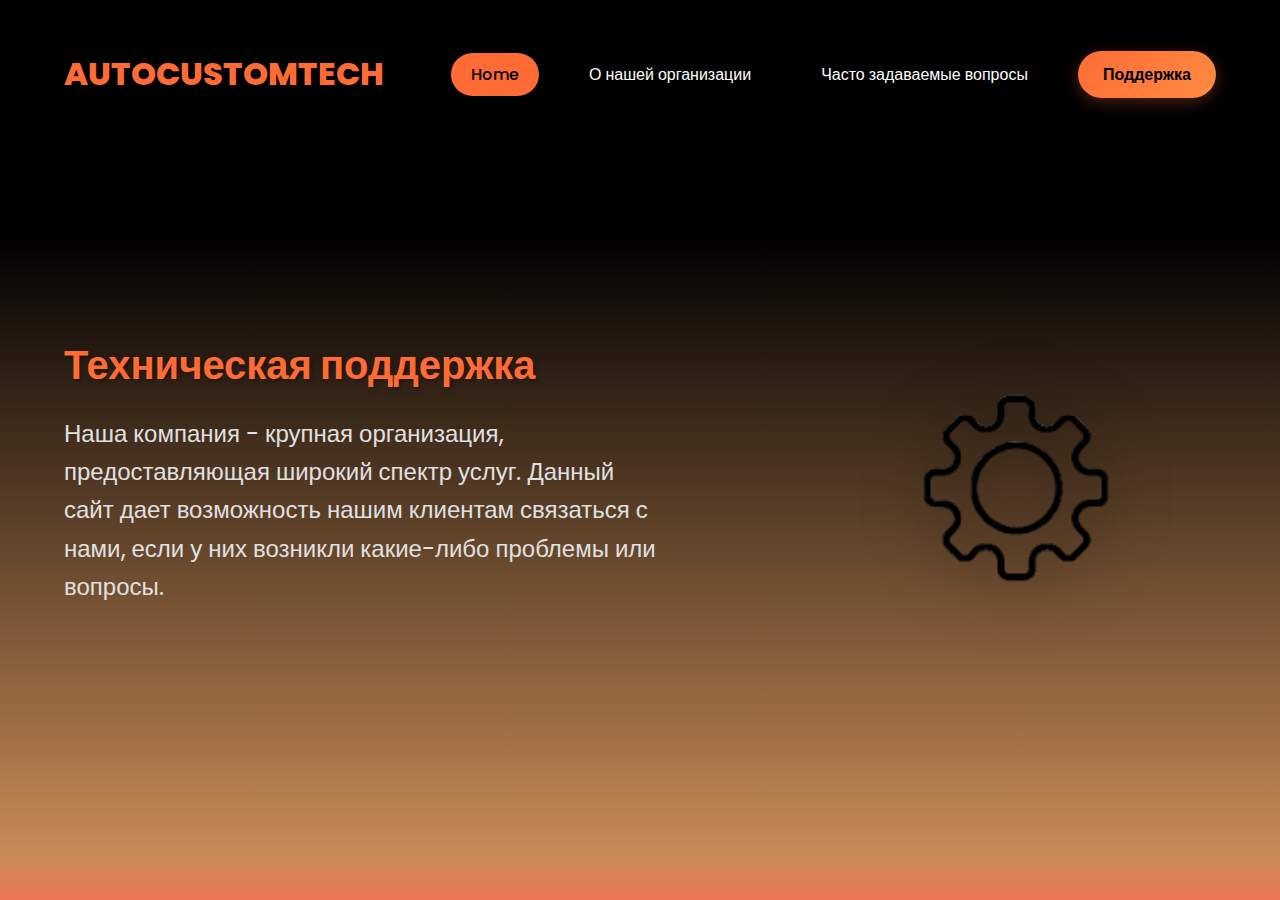
<file: website admin/index.html>
<!DOCTYPE html>
<html lang="ru">
<head>
    <meta charset="UTF-8">
    <meta name="viewport" content="width=device-width, initial-scale=1.0">
    <title>AutoCustomTech - Техническая поддержка</title>
    <link rel="stylesheet" href="css/main.css">
    <style>
        @import url('https://fonts.googleapis.com/css2?family=Poppins:ital,wght@0,100;0,300;0,400;0,500;0,600;0,700;0,800;0,900;1,100;1,300;1,400;1,500;1,600;1,700;1,800;1,900&display=swap');

        * {
            margin: 0;
            padding: 0;
            box-sizing: border-box;
        }

        body {
            font-family: 'Poppins', sans-serif;
            font-weight: 400;
            color: #fff;
            background: linear-gradient(to bottom, #000000 26%, #c78b57 95%, #ed7753 100%) fixed;
            min-height: 100vh;
        }

        a {
            text-decoration: none;
            color: inherit;
        }

        img {
            max-width: 100%;
            height: auto;
        }
        
        .wrapper {
            padding: 20px 0;
        }

        .container {
            width: 90%;
            max-width: 1400px;
            margin: 0 auto;
        }

        header {
            display: flex;
            justify-content: space-between;
            align-items: center;
            padding: 30px 0;
        }

        header .AutoCustomTech {
            text-transform: uppercase;
            font-size: 32px;
            font-weight: 800;
            color: #ff6b35;
            text-shadow: 2px 2px 4px rgba(0,0,0,0.3);
        }

        header nav ul {
            list-style: none;
            display: flex;
            gap: 30px;
            align-items: center;
        }

        header nav ul li {
            display: inline-block;
        }

        header nav ul li a {
            color: #fff;
            font-weight: 500;
            padding: 10px 20px;
            border-radius: 25px;
            transition: all 0.3s ease;
        }

        header nav ul li a:hover {
            color: #ff6b35;
            background: rgba(255, 255, 255, 0.1);
        }

        header nav ul li.active a {
            background: #ff6b35;
            color: #000;
        }

        header nav ul li.btn a {
            background: linear-gradient(135deg, #ff6b35, #ff8c42);
            color: #000;
            font-weight: 600;
            padding: 12px 25px;
            border-radius: 30px;
            box-shadow: 0 4px 15px rgba(255, 107, 53, 0.3);
        }

        header nav ul li.btn a:hover {
            transform: translateY(-2px);
            box-shadow: 0 6px 20px rgba(255, 107, 53, 0.4);
        }

        .hero {
            display: flex;
            justify-content: space-between;
            align-items: center;
            padding: 60px 0;
            gap: 40px;
        }

        .hero--info {
            flex: 1;
        }

        .hero--info h2 {
            font-size: 2.5rem;
            color: #ff6b35;
            margin-bottom: 20px;
            font-weight: 700;
        }

        .hero--info h1 {
            font-size: 1.5rem;
            color: #e0e0e0;
            font-weight: 400;
            line-height: 1.6;
        }

        .hero img {
            flex: 1;
            max-width: 400px;
            animation: rotate 20s linear infinite;
        }

        @keyframes rotate {
            from {
                transform: rotate(0deg);
            }
            to {
                transform: rotate(360deg);
            }
        }

        /* Адаптивность */
        @media (max-width: 768px) {
            .hero {
                flex-direction: column;
                text-align: center;
                padding: 40px 0;
            }
            
            .hero--info h2 {
                font-size: 2rem;
            }
            
            .hero--info h1 {
                font-size: 1.2rem;
            }
            
            header {
                flex-direction: column;
                gap: 20px;
            }
            
            header nav ul {
                flex-wrap: wrap;
                justify-content: center;
                gap: 15px;
            }
        }

        @media (max-width: 480px) {
            header .AutoCustomTech {
                font-size: 28px;
            }
            
            header nav ul li a {
                padding: 8px 15px;
                font-size: 0.9rem;
            }
            
            .hero--info h2 {
                font-size: 1.8rem;
            }
            
            .hero--info h1 {
                font-size: 1rem;
            }
        }
    </style>
</head>
<body>
    <div class="wrapper">
        <header class="container">
            <span class="AutoCustomTech">AutoCustomTech</span>
            <nav>
                <ul>
                    <li class="active"><a href="index.html">Home</a></li>
                    <li><a href="about.html">О нашей организации</a></li>
                    <li><a href="faq.html">Часто задаваемые вопросы</a></li>
                    <li class="btn"><a href="support.html">Поддержка</a></li>
                </ul>
            </nav>
        </header>

        <div class="hero container">
            <div class="hero--info">
                <h2>Техническая поддержка</h2>
                <h1>Наша компания - крупная организация, предоставляющая широкий спектр услуг. Данный сайт дает возможность нашим клиентам связаться с нами, если у них возникли какие-либо проблемы или вопросы.</h1>   
            </div>
            <img src="img/gears.png" alt="Шестеренки - символ технической поддержки">
        </div>
    </div>
</body>
</html>
</file>
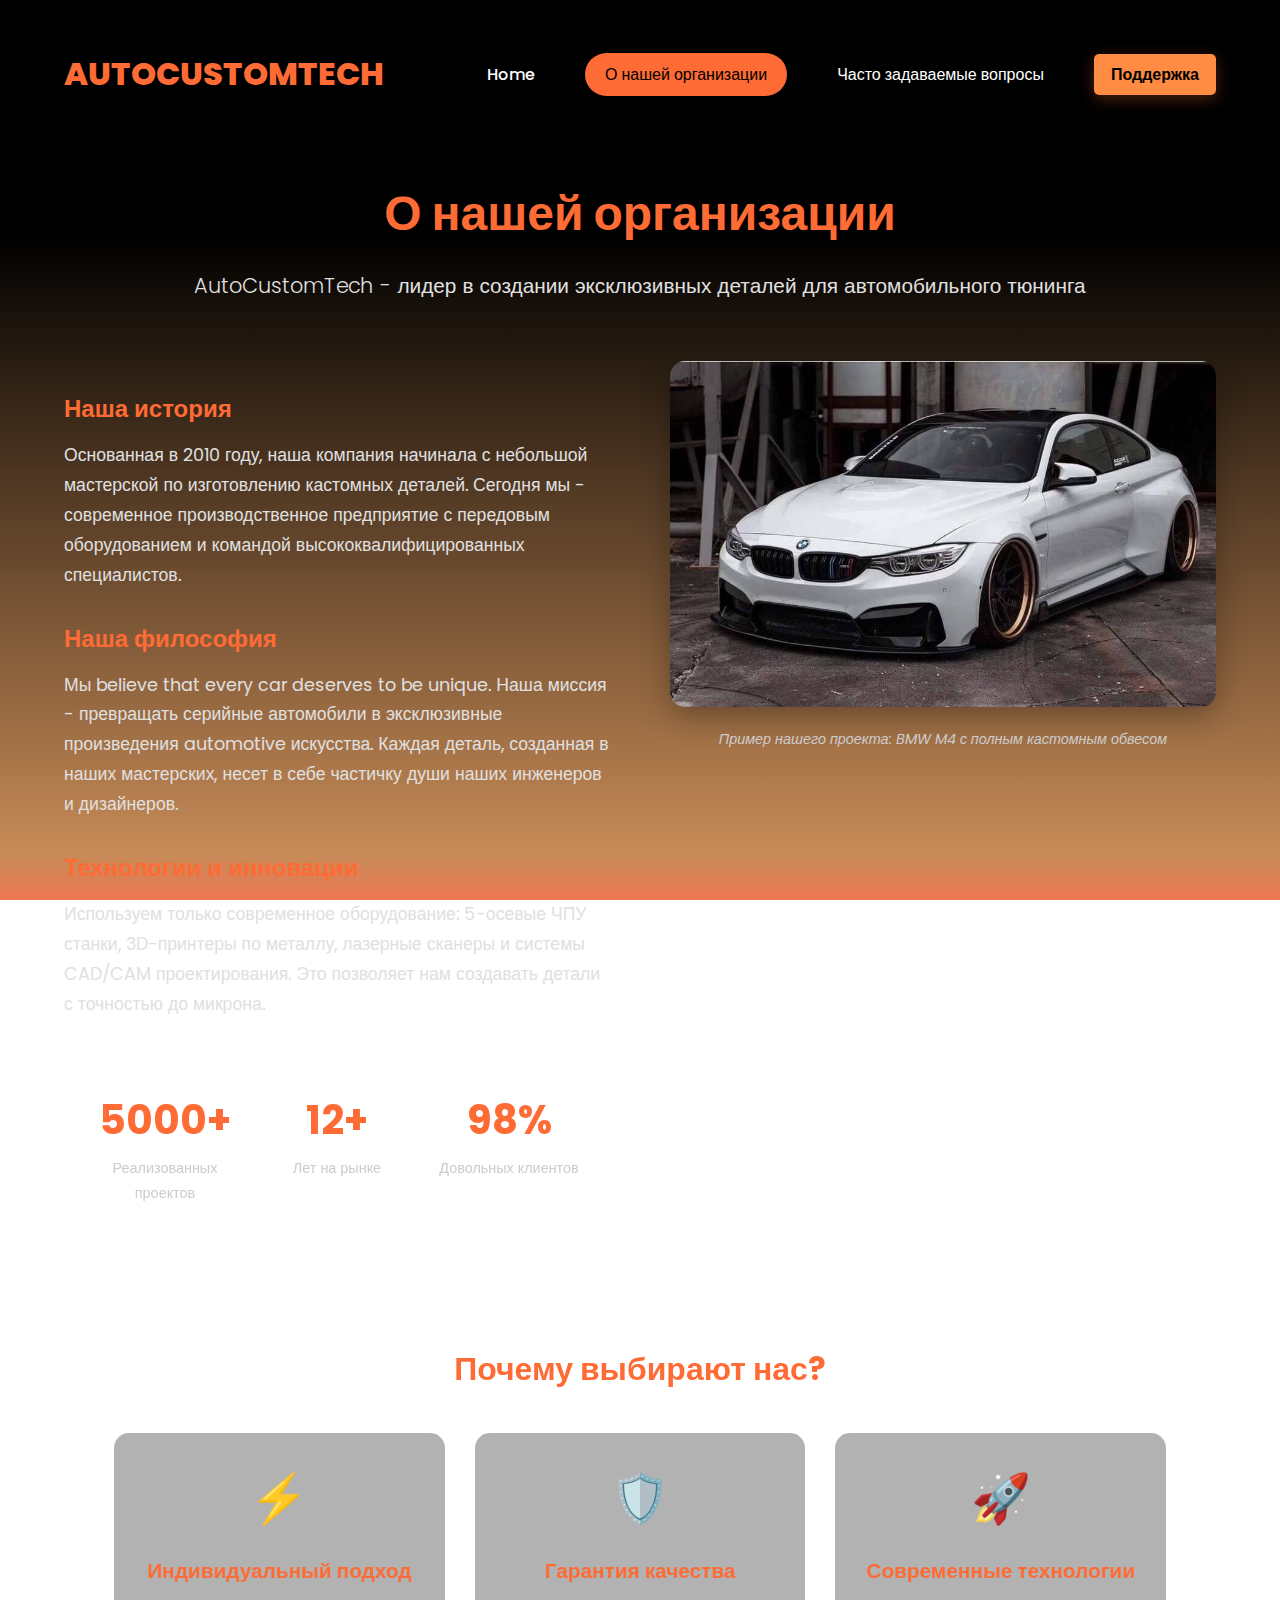
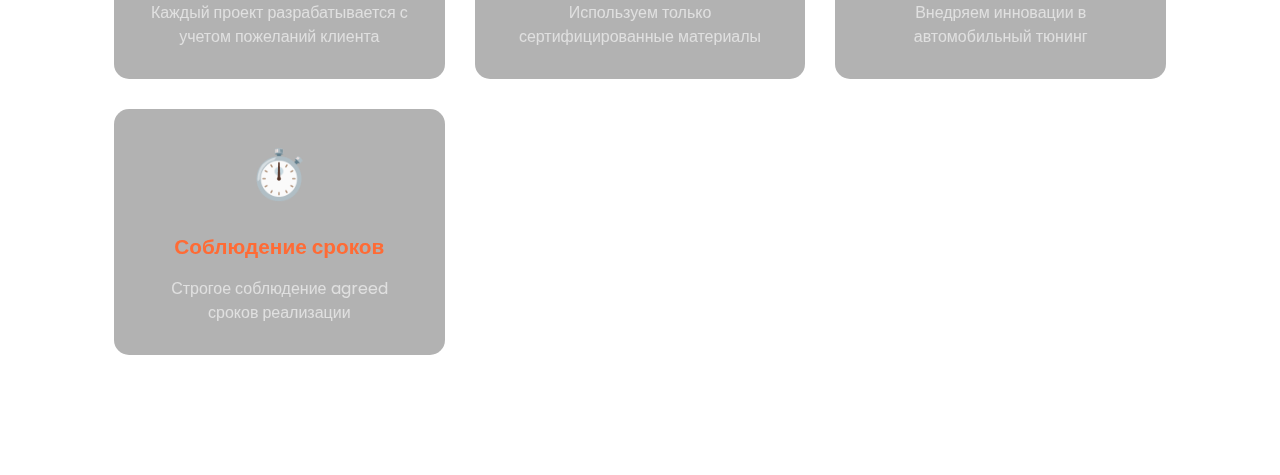
<file: website admin/about.html>
<!DOCTYPE html>
<html lang="ru">
<head>
    <meta charset="UTF-8">
    <meta name="viewport" content="width=device-width, initial-scale=1.0">
    <title>О нашей организации - AutoCustomTech</title>
    <link rel="stylesheet" href="css/main.css">
</head>
<body>
    <div class="wrapper">
        <header class="container">
            <span class="AutoCustomTech">AutoCustomTech</span>
            <nav>
                <ul>
                    <li><a href="index.html">Home</a></li>
                    <li class="active"><a href="about.html">О нашей организации</a></li>
                    <li><a href="faq.html">Часто задаваемые вопросы</a></li>
                    <li class="btn"><a href="support.html">Поддержка</a></li>
                </ul>
            </nav>
        </header>

        <div class="about-container container">
            <div class="about-hero">
                <h2>О нашей организации</h2>
                <p>AutoCustomTech - лидер в создании эксклюзивных деталей для автомобильного тюнинга</p>
            </div>

            <div class="about-content">
                <div class="about-text">
                    <h3>Наша история</h3>
                    <p>Основанная в 2010 году, наша компания начинала с небольшой мастерской по изготовлению кастомных деталей. Сегодня мы - современное производственное предприятие с передовым оборудованием и командой высококвалифицированных специалистов.</p>

                    <h3>Наша философия</h3>
                    <p>Мы believe that every car deserves to be unique. Наша миссия - превращать серийные автомобили в эксклюзивные произведения automotive искусства. Каждая деталь, созданная в наших мастерских, несет в себе частичку души наших инженеров и дизайнеров.</p>

                    <h3>Технологии и инновации</h3>
                    <p>Используем только современное оборудование: 5-осевые ЧПУ станки, 3D-принтеры по металлу, лазерные сканеры и системы CAD/CAM проектирования. Это позволяет нам создавать детали с точностью до микрона.</p>

                    <div class="about-stats">
                        <div class="stat-item">
                            <span class="stat-number">5000+</span>
                            <span class="stat-label">Реализованных проектов</span>
                        </div>
                        <div class="stat-item">
                            <span class="stat-number">12+</span>
                            <span class="stat-label">Лет на рынке</span>
                        </div>
                        <div class="stat-item">
                            <span class="stat-number">98%</span>
                            <span class="stat-label">Довольных клиентов</span>
                        </div>
                    </div>
                </div>

                <div class="about-image">
                    <img src="img/tuning-car.jpg" alt="Кастомный тюнинговый автомобиль">
                    <div class="image-caption">Пример нашего проекта: BMW M4 с полным кастомным обвесом</div>
                </div>
            </div>

            <div class="about-features">
                <h3>Почему выбирают нас?</h3>
                <div class="features-grid">
                    <div class="feature-item">
                        <div class="feature-icon">⚡</div>
                        <h4>Индивидуальный подход</h4>
                        <p>Каждый проект разрабатывается с учетом пожеланий клиента</p>
                    </div>
                    <div class="feature-item">
                        <div class="feature-icon">🛡️</div>
                        <h4>Гарантия качества</h4>
                        <p>Используем только сертифицированные материалы</p>
                    </div>
                    <div class="feature-item">
                        <div class="feature-icon">🚀</div>
                        <h4>Современные технологии</h4>
                        <p>Внедряем инновации в автомобильный тюнинг</p>
                    </div>
                    <div class="feature-item">
                        <div class="feature-icon">⏱️</div>
                        <h4>Соблюдение сроков</h4>
                        <p>Строгое соблюдение agreed сроков реализации</p>
                    </div>
                </div>
            </div>
        </div>
    </div>
</body>
</html>
</file>
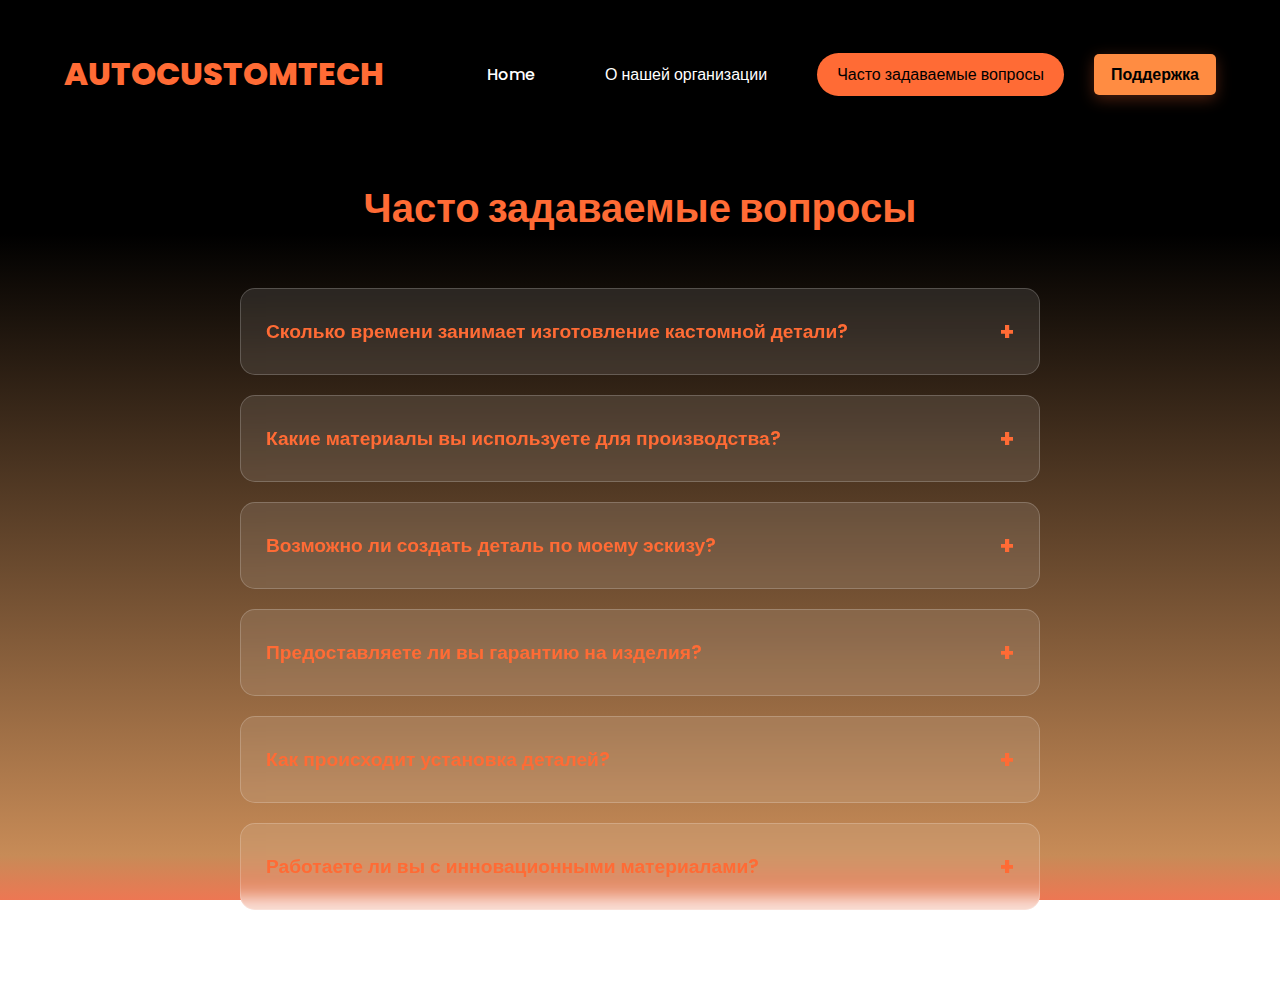
<file: website admin/faq.html>
<!DOCTYPE html>
<html lang="ru">
<head>
    <meta charset="UTF-8">
    <meta name="viewport" content="width=device-width, initial-scale=1.0">
    <title>Часто задаваемые вопросы - AutoCustomTech</title>
    <link rel="stylesheet" href="css/main.css">
</head>
<body>
    <div class="wrapper">
        <header class="container">
            <span class="AutoCustomTech">AutoCustomTech</span>
            <nav>
                <ul>
                <li><a href="index.html">Home</a></li>
<li><a href="about.html">О нашей организации</a></li>
<li class="active"><a href="faq.html">Часто задаваемые вопросы</a></li>
<li class="btn"><a href="support.html">Поддержка</a></li>
                </ul>
            </nav>
        </header>

        <div class="faq-container container">
            <h2>Часто задаваемые вопросы</h2>
            
            <div class="faq-list">
                <div class="faq-item">
                    <div class="faq-question">
                        <h3>Сколько времени занимает изготовление кастомной детали?</h3>
                        <span class="faq-toggle">+</span>
                    </div>
                    <div class="faq-answer">
                        <p>Срок изготовления зависит от сложности детали: простые элементы - 3-5 дней, сложные конструкции - 2-3 недели. Точный срок озвучиваем после обсуждения проекта.</p>
                    </div>
                </div>

                <div class="faq-item">
                    <div class="faq-question">
                        <h3>Какие материалы вы используете для производства?</h3>
                        <span class="faq-toggle">+</span>
                    </div>
                    <div class="faq-answer">
                        <p>Работаем с нержавеющей сталью, карбоном, алюминиевыми сплавами, титаном и высококачественным пластиком. Подбираем материал под конкретные задачи клиента.</p>
                    </div>
                </div>

                <div class="faq-item">
                    <div class="faq-question">
                        <h3>Возможно ли создать деталь по моему эскизу?</h3>
                        <span class="faq-toggle">+</span>
                    </div>
                    <div class="faq-answer">
                        <p>Да! Мы специализируемся на реализации индивидуальных проектов. Присылайте эскизы, чертежи или даже фотографии - наши инженеры воплотят ваши идеи в металле.</p>
                    </div>
                </div>

                <div class="faq-item">
                    <div class="faq-question">
                        <h3>Предоставляете ли вы гарантию на изделия?</h3>
                        <span class="faq-toggle">+</span>
                    </div>
                    <div class="faq-answer">
                        <p>Гарантия 12 месяцев на все изделия. На карбоновые детали - 18 месяцев. Гарантия покрывает производственные дефекты и проблемы с материалами.</p>
                    </div>
                </div>

                <div class="faq-item">
                    <div class="faq-question">
                        <h3>Как происходит установка деталей?</h3>
                        <span class="faq-toggle">+</span>
                    </div>
                    <div class="faq-answer">
                        <p>Предлагаем услуги профессиональной установки в нашем техцентре. Также предоставляем подробные инструкции для самостоятельного монтажа и видео-гайды.</p>
                    </div>
                </div>

                <div class="faq-item">
                    <div class="faq-question">
                        <h3>Работаете ли вы с инновационными материалами?</h3>
                        <span class="faq-toggle">+</span>
                    </div>
                    <div class="faq-answer">
                        <p>Да! Осваиваем 3D-печать металлом, нанокомпозиты и умные материалы с памятью формы. Консультируем по новейшим технологиям в автотронинге.</p>
                    </div>
                </div>
            </div>
        </div>
    </div>

    <script>
      
        document.querySelectorAll('.faq-question').forEach(question => {
            question.addEventListener('click', () => {
                const answer = question.nextElementSibling;
                const toggle = question.querySelector('.faq-toggle');
                
                answer.style.display = answer.style.display === 'block' ? 'none' : 'block';
                toggle.textContent = answer.style.display === 'block' ? '−' : '+';
            });
        });
    </script>
</body>
</html>
</file>
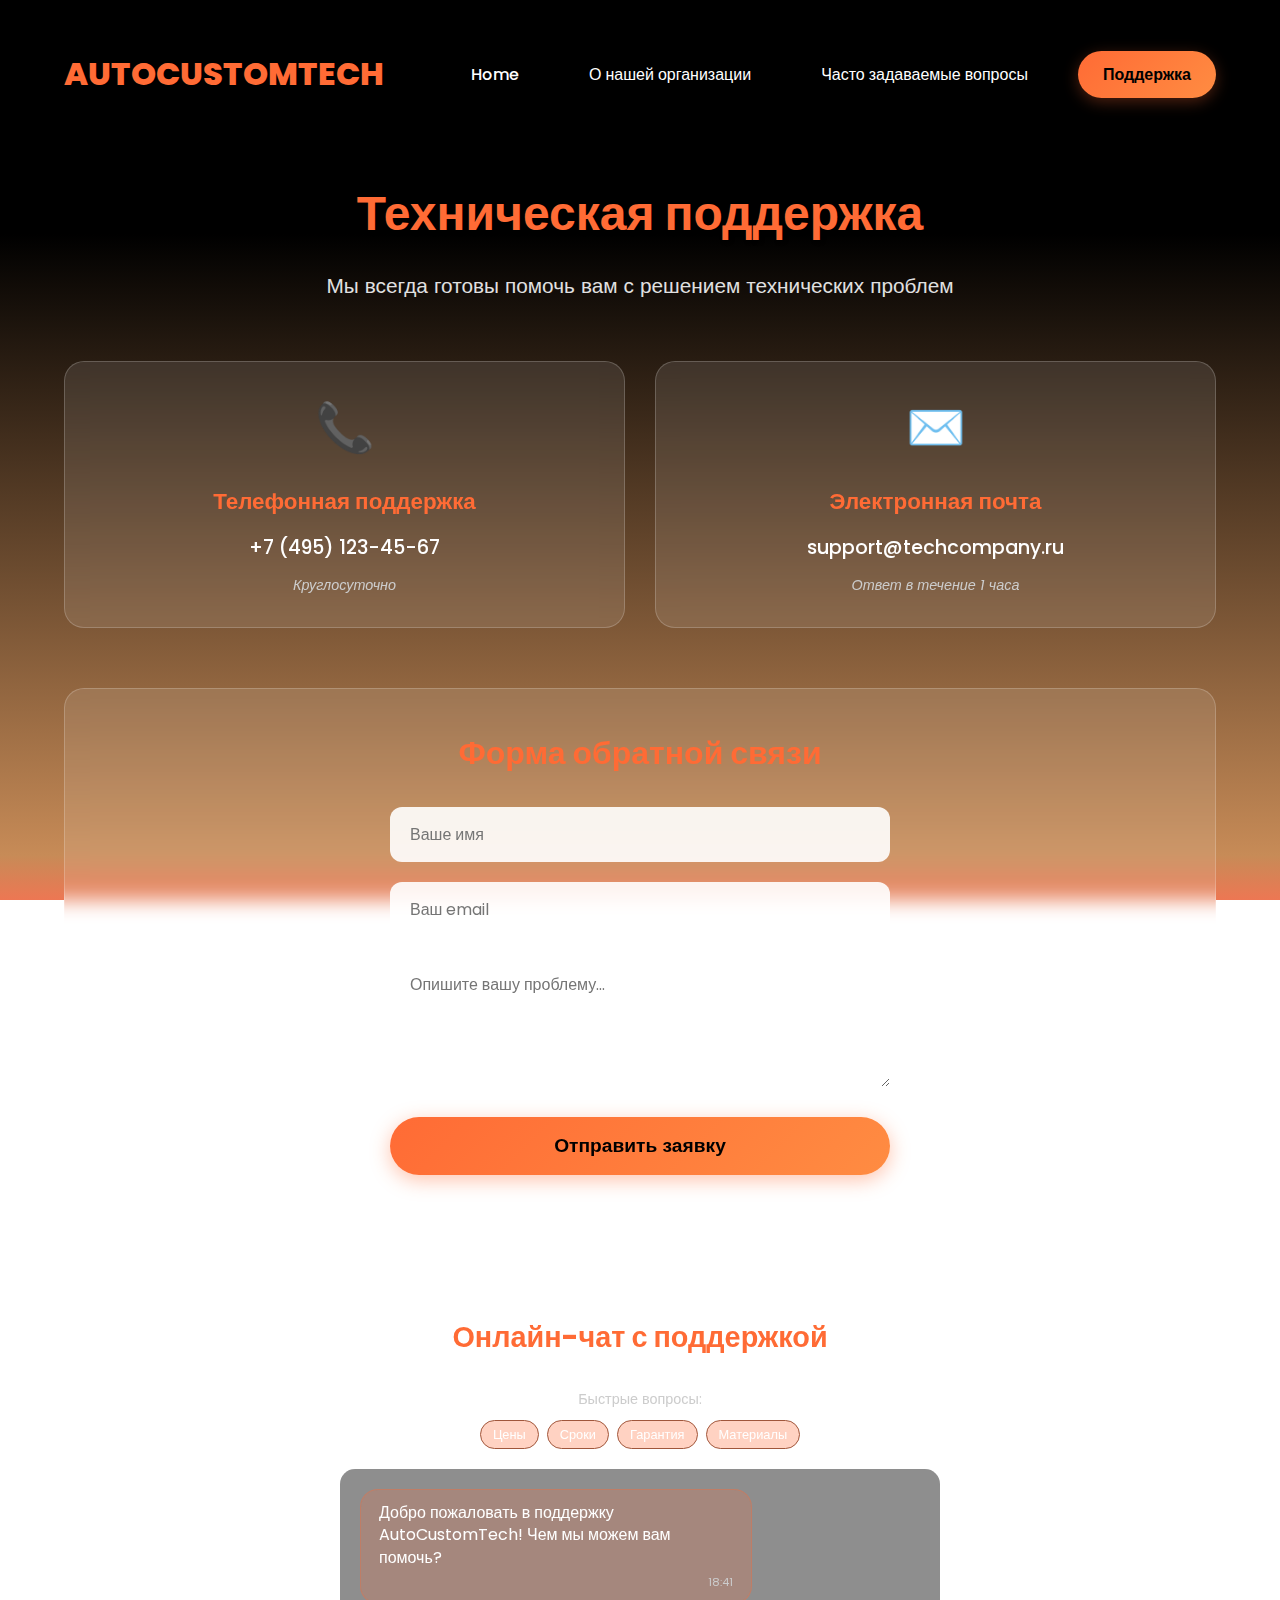
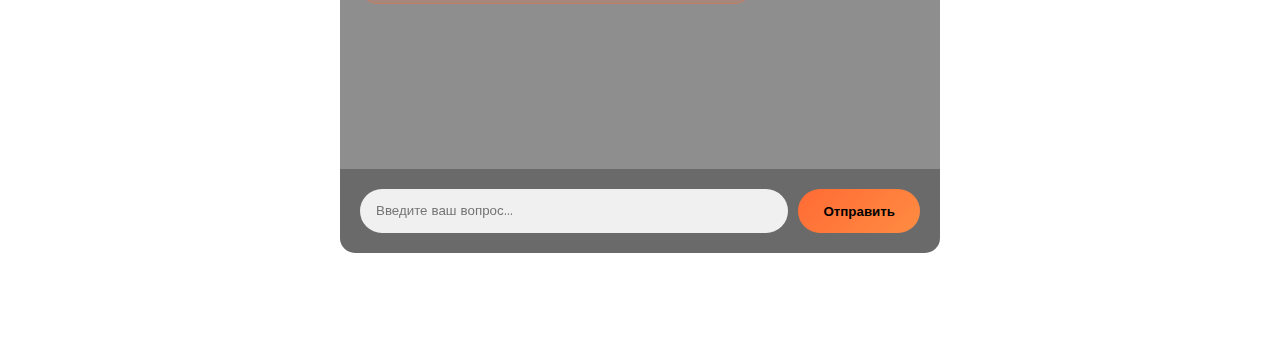
<file: website admin/support.html>
<!DOCTYPE html>
<html lang="ru">
<head>
    <meta charset="UTF-8">
    <meta name="viewport" content="width=device-width, initial-scale=1.0">
    <title>Техническая поддержка - AutoCustomTech</title>
    <link rel="stylesheet" href="css/main.css">
    <style>
        @import url('https://fonts.googleapis.com/css2?family=Poppins:ital,wght@0,100;0,300;0,400;0,500;0,600;0,700;0,800;0,900;1,100;1,300;1,400;1,500;1,600;1,700;1,800;1,900&display=swap');

        * {
            margin: 0;
            padding: 0;
            box-sizing: border-box;
        }

        body {
            font-family: 'Poppins', sans-serif;
            font-weight: 400;
            color: #fff;
        }

        a {
            text-decoration: none;
            color: inherit;
        }

        img {
            max-width: 100%;
            height: auto;
        }
        
        /* Фон основной страницы */
        .wrapper {
            background: linear-gradient(to bottom, #000000 26%, #c78b57 95%, #ed7753 100%) fixed;
            min-height: 100vh;
            padding: 20px 0;
        }

        .container {
            width: 90%;
            max-width: 1400px;
            margin: 0 auto;
        }

        header {
            display: flex;
            justify-content: space-between;
            align-items: center;
            padding: 30px 0;
        }

        header .AutoCustomTech {
            text-transform: uppercase;
            font-size: 32px;
            font-weight: 800;
            color: #ff6b35;
            text-shadow: 2px 2px 4px rgba(0,0,0,0.3);
        }

        header nav {
            display: flex;
        }

        header nav ul {
            list-style: none;
            display: flex;
            gap: 30px;
            align-items: center;
        }

        header nav ul li {
            display: inline-block;
        }

        header nav ul li a {
            color: #fff;
            font-weight: 500;
            padding: 10px 20px;
            border-radius: 25px;
            transition: all 0.3s ease;
            position: relative;
        }

        header nav ul li a:hover {
            color: #ff6b35;
            background: rgba(255, 255, 255, 0.1);
        }

        header nav ul li.active a {
            background: #ff6b35;
            color: #000;
        }

        header nav ul li.btn a {
            background: linear-gradient(135deg, #ff6b35, #ff8c42);
            color: #000;
            font-weight: 600;
            padding: 12px 25px;
            border-radius: 30px;
            box-shadow: 0 4px 15px rgba(255, 107, 53, 0.3);
        }

        header nav ul li.btn a:hover {
            transform: translateY(-2px);
            box-shadow: 0 6px 20px rgba(255, 107, 53, 0.4);
        }

        .support-container {
            padding: 50px 0;
        }

        .support-hero {
            text-align: center;
            margin-bottom: 60px;
        }

        .support-hero h2 {
            font-size: 3rem;
            color: #ff6b35;
            margin-bottom: 20px;
            font-weight: 700;
            text-shadow: 2px 2px 4px rgba(0,0,0,0.3);
        }

        .support-hero p {
            font-size: 1.3rem;
            color: #e0e0e0;
            font-weight: 300;
        }

        .support-grid {
            display: grid;
            grid-template-columns: repeat(auto-fit, minmax(280px, 1fr));
            gap: 30px;
            margin-bottom: 60px;
        }

        .support-card {
            background: rgba(255, 255, 255, 0.1);
            padding: 30px;
            border-radius: 20px;
            text-align: center;
            backdrop-filter: blur(10px);
            border: 1px solid rgba(255, 255, 255, 0.2);
            transition: all 0.3s ease;
            cursor: pointer;
        }

        .support-card:hover {
            transform: translateY(-5px);
            background: rgba(255, 255, 255, 0.15);
        }

        .support-icon {
            font-size: 3rem;
            margin-bottom: 20px;
        }

        .support-card h3 {
            color: #ff6b35;
            font-size: 1.4rem;
            margin-bottom: 15px;
            font-weight: 600;
        }

        .support-info {
            color: #fff;
            font-size: 1.2rem;
            margin-bottom: 10px;
            font-weight: 500;
        }

        .support-time {
            color: #ccc;
            font-style: italic;
            font-size: 0.9rem;
        }

        .support-form-section {
            background: rgba(255, 255, 255, 0.1);
            padding: 40px;
            border-radius: 20px;
            backdrop-filter: blur(10px);
            border: 1px solid rgba(255, 255, 255, 0.2);
        }

        .support-form-section h3 {
            text-align: center;
            color: #ff6b35;
            font-size: 2rem;
            margin-bottom: 30px;
            font-weight: 700;
        }

        .support-form {
            display: flex;
            flex-direction: column;
            gap: 20px;
            max-width: 500px;
            margin: 0 auto;
        }

        .support-form input,
        .support-form textarea {
            padding: 15px 20px;
            border: none;
            border-radius: 12px;
            font-size: 1rem;
            background: rgba(255, 255, 255, 0.9);
            color: #333;
            font-family: 'Poppins', sans-serif;
        }

        .support-form input:focus,
        .support-form textarea:focus {
            outline: none;
            background: #fff;
            box-shadow: 0 0 0 3px rgba(255, 107, 53, 0.3);
        }

        .support-form textarea {
            resize: vertical;
            min-height: 120px;
        }

        .support-form .btn {
            background: linear-gradient(135deg, #ff6b35, #ff8c42);
            color: #000;
            border: none;
            padding: 18px 40px;
            font-size: 1.2rem;
            font-weight: 600;
            border-radius: 35px;
            cursor: pointer;
            transition: all 0.3s ease;
            box-shadow: 0 5px 20px rgba(255, 107, 53, 0.4);
            margin-top: 10px;
        }

        .support-form .btn:hover {
            transform: translateY(-3px);
            box-shadow: 0 8px 25px rgba(255, 107, 53, 0.5);
            background: linear-gradient(135deg, #ff8c42, #ff6b35);
        }

    
        .chat-section {
            margin-top: 60px;
            background: rgba(255, 255, 255, 0.1);
            padding: 40px;
            border-radius: 20px;
            backdrop-filter: blur(10px);
        }

        .chat-section h3 {
            text-align: center;
            color: #ff6b35;
            margin-bottom: 30px;
            font-size: 1.8rem;
        }

        .chat-container {
            max-width: 600px;
            margin: 0 auto;
            background: rgba(0, 0, 0, 0.3);
            border-radius: 15px;
            overflow: hidden;
        }

        .chat-messages {
            height: 300px;
            overflow-y: auto;
            padding: 20px;
            background: rgba(0, 0, 0, 0.2);
        }

        .message {
            margin-bottom: 15px;
            display: flex;
        }

        .bot-message {
            justify-content: flex-start;
        }

        .user-message {
            justify-content: flex-end;
        }

        .message-content {
            max-width: 70%;
            padding: 12px 18px;
            border-radius: 18px;
            position: relative;
        }

        .bot-message .message-content {
            background: rgba(255, 107, 53, 0.2);
            border: 1px solid rgba(255, 107, 53, 0.3);
        }

        .user-message .message-content {
            background: rgba(37, 99, 235, 0.2);
            border: 1px solid rgba(37, 99, 235, 0.3);
        }

        .message-content p {
            margin: 0;
            color: #fff;
            line-height: 1.4;
        }

        .message-time {
            font-size: 0.7rem;
            color: #ccc;
            display: block;
            margin-top: 5px;
            text-align: right;
        }

        .chat-input {
            display: flex;
            padding: 20px;
            background: rgba(0, 0, 0, 0.4);
            gap: 10px;
        }

        .chat-input input {
            flex: 1;
            padding: 12px 16px;
            border: none;
            border-radius: 25px;
            background: rgba(255, 255, 255, 0.9);
            color: #333;
            font-family: 'Poppins', sans-serif;
        }

        .chat-input input:focus {
            outline: none;
            background: #fff;
        }

        .chat-input button {
            background: linear-gradient(135deg, #ff6b35, #ff8c42);
            color: #000;
            border: none;
            padding: 12px 25px;
            border-radius: 25px;
            font-weight: 600;
            cursor: pointer;
            transition: all 0.3s ease;
        }

        .chat-input button:hover {
            background: linear-gradient(135deg, #ff8c42, #ff6b35);
            transform: translateY(-2px);
        }

        .chat-messages::-webkit-scrollbar {
            width: 6px;
        }

        .chat-messages::-webkit-scrollbar-track {
            background: rgba(255, 255, 255, 0.1);
        }

        .chat-messages::-webkit-scrollbar-thumb {
            background: #ff6b35;
            border-radius: 3px;
        }

        .quick-questions {
            margin-bottom: 20px;
            text-align: center;
        }

        .quick-questions p {
            color: #ccc;
            margin-bottom: 10px;
            font-size: 0.9rem;
        }

        .quick-buttons {
            display: flex;
            gap: 8px;
            justify-content: center;
            flex-wrap: wrap;
        }

        .quick-buttons button {
            background: rgba(255, 107, 53, 0.3);
            color: #fff;
            border: 1px solid #a0563b;
            padding: 6px 12px;
            border-radius: 15px;
            cursor: pointer;
            font-size: 0.8rem;
            transition: all 0.3s ease;
        }

        .quick-buttons button:hover {
            background: #ff6b35;
            color: #000;
            transform: translateY(-2px);
        }

        /* Адаптивность */
        @media (max-width: 768px) {
            .support-container {
                padding: 30px 0;
            }
            
            .support-hero h2 {
                font-size: 2.2rem;
            }
            
            .support-hero p {
                font-size: 1.1rem;
            }
            
            .support-grid {
                grid-template-columns: 1fr;
                gap: 20px;
            }
            
            .support-card {
                padding: 25px;
            }
            
            .support-form-section {
                padding: 30px 20px;
            }
            
            .support-form-section h3 {
                font-size: 1.5rem;
            }
            
            .chat-section {
                padding: 20px;
                margin-top: 40px;
            }
            
            .chat-messages {
                height: 250px;
                padding: 15px;
            }
            
            .message-content {
                max-width: 85%;
            }
            
            .chat-input {
                padding: 15px;
            }
            
            header {
                flex-direction: column;
                gap: 20px;
            }
            
            header nav ul {
                flex-wrap: wrap;
                justify-content: center;
                gap: 15px;
            }
        }

        @media (max-width: 480px) {
            .support-hero h2 {
                font-size: 1.8rem;
            }
            
            .support-card {
                padding: 20px;
            }
            
            .support-icon {
                font-size: 2.5rem;
            }
            
            .support-card h3 {
                font-size: 1.2rem;
            }
            
            .support-info {
                font-size: 1rem;
            }
            
            header .AutoCustomTech {
                font-size: 28px;
            }
            
            header nav ul {
                gap: 10px;
            }
            
            header nav ul li a {
                padding: 8px 15px;
                font-size: 0.9rem;
            }
        }
    </style>
</head>
<body>
    <div class="wrapper">
        <header class="container">
            <span class="AutoCustomTech">AutoCustomTech</span>
            <nav>
                <ul>
                    <li><a href="index.html">Home</a></li>
                    <li><a href="about.html">О нашей организации</a></li>
                    <li><a href="faq.html">Часто задаваемые вопросы</a></li>
                    <li class="btn active"><a href="support.html">Поддержка</a></li>
                </ul>
            </nav>
        </header>

        <div class="support-container container">
            <div class="support-hero">
                <h2>Техническая поддержка</h2>
                <p>Мы всегда готовы помочь вам с решением технических проблем</p>
            </div>

            <div class="support-grid">
                <div class="support-card">
                    <div class="support-icon">📞</div>
                    <h3>Телефонная поддержка</h3>
                    <p class="support-info">+7 (495) 123-45-67</p>
                    <span class="support-time">Круглосуточно</span>
                </div>

                <div class="support-card">
                    <div class="support-icon">✉️</div>
                    <h3>Электронная почта</h3>
                    <p class="support-info">support@techcompany.ru</p>
                    <span class="support-time">Ответ в течение 1 часа</span>
                </div>

             
            </div>

            <div class="support-form-section">
                <h3>Форма обратной связи</h3>
                <form class="support-form">
                    <input type="text" placeholder="Ваше имя" required>
                    <input type="email" placeholder="Ваш email" required>
                    <textarea placeholder="Опишите вашу проблему..." rows="4" required></textarea>
                    <button type="submit" class="btn">Отправить заявку</button>
                </form>
            </div>

            <div class="chat-section">
                <h3>Онлайн-чат с поддержкой</h3>
                <div class="quick-questions">
                    <p>Быстрые вопросы:</p>
                    <div class="quick-buttons">
                        <button onclick="addQuickQuestion('Какая цена на детали?')">Цены</button>
                        <button onclick="addQuickQuestion('Какие сроки изготовления?')">Сроки</button>
                        <button onclick="addQuickQuestion('Есть ли гарантия?')">Гарантия</button>
                        <button onclick="addQuickQuestion('Какие материалы?')">Материалы</button>
                    </div>
                </div>
                
                <div class="chat-container">
                    <div class="chat-messages" id="chatMessages">
                        <div class="message bot-message">
                            <div class="message-content">
                                <p>Добро пожаловать в поддержку AutoCustomTech! Чем мы можем вам помочь?</p>
                                <span class="message-time" id="currentTime"></span>
                            </div>
                        </div>
                    </div>
                    <div class="chat-input">
                        <input type="text" id="userInput" placeholder="Введите ваш вопрос...">
                        <button onclick="sendMessage()">Отправить</button>
                    </div>
                </div>
            </div>
        </div>
    </div>

    <script>
        // Функция для получения текущего времени
        function getCurrentTime() {
            const now = new Date();
            return now.toLocaleTimeString('ru-RU', { hour: '2-digit', minute: '2-digit' });
        }

        // Функция для добавления сообщения в чат
        function addMessage(message, isUser = false) {
            const chatMessages = document.getElementById('chatMessages');
            const messageDiv = document.createElement('div');
            messageDiv.className = isUser ? 'message user-message' : 'message bot-message';
            
            const messageContent = document.createElement('div');
            messageContent.className = 'message-content';
            
            const messageText = document.createElement('p');
            messageText.textContent = message;
            
            const messageTime = document.createElement('span');
            messageTime.className = 'message-time';
            messageTime.textContent = getCurrentTime();
            
            messageContent.appendChild(messageText);
            messageContent.appendChild(messageTime);
            messageDiv.appendChild(messageContent);
            
            chatMessages.appendChild(messageDiv);
            
            // Прокрутка вниз к новому сообщению
            chatMessages.scrollTop = chatMessages.scrollHeight;
        }

        // Функция для отправки сообщения
        function sendMessage() {
            const userInput = document.getElementById('userInput');
            const message = userInput.value.trim();
            
            if (message !== '') {
                addMessage(message, true);
                userInput.value = '';
                
                // Имитация ответа от поддержки
                setTimeout(() => {
                    generateBotResponse(message);
                }, 1000);
            }
        }

        // Функция для добавления быстрого вопроса
        function addQuickQuestion(question) {
            document.getElementById('userInput').value = question;
            sendMessage();
        }

        // Функция для генерации ответа бота
        function generateBotResponse(userMessage) {
            let response = '';
            
            // Простая логика ответов на основе ключевых слов
            if (userMessage.toLowerCase().includes('цена') || userMessage.toLowerCase().includes('стоимость')) {
                response = 'Цены на наши услуги зависят от сложности работы и используемых материалов. Для точного расчета стоимости, пожалуйста, опишите детали вашего проекта.';
            } else if (userMessage.toLowerCase().includes('срок') || userMessage.toLowerCase().includes('время')) {
                response = 'Сроки выполнения работ обычно составляют от 3 до 14 дней, в зависимости от сложности заказа. Мы всегда стараемся выполнить работу как можно быстрее без потери качества.';
            } else if (userMessage.toLowerCase().includes('гарантия') || userMessage.toLowerCase().includes('гарантий')) {
                response = 'Мы предоставляем гарантию на все наши работы сроком на 12 месяцев. В течение этого периода бесплатно устраним любые недостатки, возникшие по нашей вине.';
            } else if (userMessage.toLowerCase().includes('материал') || userMessage.toLowerCase().includes('комплектующие')) {
                response = 'Мы работаем только с проверенными поставщиками и используем качественные материалы: карбон, алюминий, нержавеющую сталь, а также премиальные отделочные материалы.';
            } else if (userMessage.toLowerCase().includes('привет') || userMessage.toLowerCase().includes('здравствуйте')) {
                response = 'Здравствуйте! Чем мы можем вам помочь?';
            } else {
                response = 'Спасибо за ваш вопрос! Наш специалист свяжется с вами в ближайшее время для уточнения деталей.';
            }
            
            addMessage(response);
        }

        // Обработка нажатия Enter в поле ввода
        document.getElementById('userInput').addEventListener('keypress', function(e) {
            if (e.key === 'Enter') {
                sendMessage();
            }
        });

        // Установка текущего времени в приветственном сообщении
        document.addEventListener('DOMContentLoaded', function() {
            document.getElementById('currentTime').textContent = getCurrentTime();
        });
    </script>
</body>
</html>
</file>
<file: website admin/css/main.css>
@import url('https://fonts.googleapis.com/css2?family=Poppins:ital,wght@0,100;0,300;0,400;0,500;0,600;0,700;0,800;0,900;1,100;1,300;1,400;1,500;1,600;1,700;1,800;1,900&display=swap');

* {
    margin: 0;
    padding: 0;
    box-sizing: border-box;
}

body {
    font-family: 'Poppins', sans-serif;
    font-weight: 400;
    color: #fff;
}

a {
    text-decoration: none;
    color: inherit;
}

img {
    max-width: 100%;
    height: auto;
}
/* Фон оснвоной страницы*/
.wrapper {
    background: linear-gradient(to bottom, #000000 26%, #c78b57 95%, #ed7753 100%) fixed;
    min-height: 100vh;
    padding: 20px 0;
}

.container {
    width: 90%;
    max-width: 1400px;
    margin: 0 auto;
}

header {
    display: flex;
    justify-content: space-between;
    align-items: center;
    padding: 30px 0;
}

header .AutoCustomTech {
    text-transform: uppercase;
    font-size: 32px;
    font-weight: 800;
    color: #ff6b35;
    text-shadow: 2px 2px 4px rgba(0,0,0,0.3);
}

header nav {
    display: flex;
}

header nav ul {
    list-style: none;
    display: flex;
    gap: 30px;
    align-items: center;
}

header nav ul li {
    display: inline-block;
}

header nav ul li a {
    color: #fff;
    font-weight: 500;
    padding: 10px 20px;
    border-radius: 25px;
    transition: all 0.3s ease;
    position: relative;
}

header nav ul li a:hover {
    color: #ff6b35;
    background: rgba(255, 255, 255, 0.1);
}

header nav ul li.active a {
    background: #ff6b35;
    color: #000;
}

header nav ul li.btn a {
    background: linear-gradient(135deg, #ff6b35, #ff8c42);
    color: #000;
    font-weight: 600;
    padding: 12px 25px;
    border-radius: 30px;
    box-shadow: 0 4px 15px rgba(255, 107, 53, 0.3);
}

header nav ul li.btn a:hover {
    transform: translateY(-2px);
    box-shadow: 0 6px 20px rgba(255, 107, 53, 0.4);
}


.hero {
    display: flex;
    align-items: center;
    justify-content: space-between;
    gap: 50px;
    padding: 80px 0;
    min-height: 80vh;
}

.hero--info {
    flex: 1;
    max-width: 600px;
}

.hero--info h2 {
    font-size: 3rem;
    color: #ff6b35;
    margin-bottom: 25px;
    font-weight: 700;
    text-shadow: 2px 2px 4px rgba(0,0,0,0.3);
}

.hero--info h1 {
    font-size: 1.4rem;
    line-height: 1.7;
    margin-bottom: 35px;
    font-weight: 300;
    color: #e0e0e0;
}

.hero--info .btn {
    background: linear-gradient(135deg, #ff6b35, #ff8c42);
    color: #000;
    border: none;
    padding: 18px 40px;
    font-size: 1.2rem;
    font-weight: 600;
    border-radius: 35px;
    cursor: pointer;
    transition: all 0.3s ease;
    box-shadow: 0 5px 20px rgba(255, 107, 53, 0.4);
}

.hero--info .btn:hover {
    transform: translateY(-3px);
    box-shadow: 0 8px 25px rgba(255, 107, 53, 0.5);
    background: linear-gradient(135deg, #ff8c42, #ff6b35);
}

.hero img {
    flex: 1;
    max-width: 650px;
    min-width: 400px;
    animation: float 3s ease-in-out infinite;
    filter: drop-shadow(0 10px 30px rgba(0, 0, 0, 0.5));
}


@keyframes float {
    0%, 100% {
        transform: translateY(0) rotate(0deg);
    }
    33% {
        transform: translateY(-10px) rotate(2deg);
    }
    66% {
        transform: translateY(5px) rotate(-2deg);
    }
}

/* Эффект на картинку */
.hero img:hover {
    transform: scale(1.05) rotate(5deg);
    transition: all 0.5s ease;
}


@media (max-width: 1200px) {
    .hero {
        gap: 40px;
    }
    
    .hero img {
        max-width: 500px;
        min-width: 350px;
    }
    
    .hero--info h2 {
        font-size: 2.5rem;
    }
}

@media (max-width: 1024px) {
    .hero {
        flex-direction: column;
        text-align: center;
        gap: 40px;
        padding: 60px 0;
    }
    
    .hero--info {
        max-width: 100%;
    }
    
    .hero--info h2 {
        font-size: 2.2rem;
    }
    
    .hero--info h1 {
        font-size: 1.3rem;
    }
    
    .hero img {
        max-width: 450px;
        min-width: 300px;
        order: -1;
    }
}

@media (max-width: 768px) {
    header {
        flex-direction: column;
        gap: 20px;
    }
    
    header nav ul {
        flex-wrap: wrap;
        justify-content: center;
        gap: 15px;
    }
    
    .container {
        width: 95%;
        padding: 0 15px;
    }
    
    .hero {
        padding: 40px 0;
        min-height: auto;
    }
    
    .hero--info h2 {
        font-size: 2rem;
    }
    
    .hero--info h1 {
        font-size: 1.1rem;
    }
    
    .hero--info .btn {
        padding: 15px 30px;
        font-size: 1.1rem;
    }
    
    .hero img {
        max-width: 350px;
        min-width: 250px;
    }
}

@media (max-width: 480px) {
    .hero img {
        max-width: 280px;
        min-width: 200px;
    }
    
    .hero--info h2 {
        font-size: 1.8rem;
    }
    
    header .Tech {
        font-size: 28px;
    }
    
    header nav ul {
        gap: 10px;
    }
    
    header nav ul li a {
        padding: 8px 15px;
        font-size: 0.9rem;
    }
    
}

header nav ul li.btn a {
    background: #ff8c42;
    padding: 9px 17px;
    border-radius: 5px;
    transition: all 500ms ease;
}
header nav ul li.btn a:hover {
    background: #47240e;
}
/* Страница поддержки */
.support-container {
    padding: 50px 0;
}

.support-hero {
    text-align: center;
    margin-bottom: 60px;
}

.support-hero h2 {
    font-size: 3rem;
    color: #ff6b35;
    margin-bottom: 20px;
    font-weight: 700;
    text-shadow: 2px 2px 4px rgba(0,0,0,0.3);
}

.support-hero p {
    font-size: 1.3rem;
    color: #e0e0e0;
    font-weight: 300;
}

.support-grid {
    display: grid;
    grid-template-columns: repeat(auto-fit, minmax(280px, 1fr));
    gap: 30px;
    margin-bottom: 60px;
}

.support-card {
    background: rgba(255, 255, 255, 0.1);
    padding: 30px;
    border-radius: 20px;
    text-align: center;
    backdrop-filter: blur(10px);
    border: 1px solid rgba(255, 255, 255, 0.2);
    transition: all 0.3s ease;
}

.support-card:hover {
    transform: translateY(-5px);
    background: rgba(255, 255, 255, 0.15);
}

.support-icon {
    font-size: 3rem;
    margin-bottom: 20px;
}

.support-card h3 {
    color: #ff6b35;
    font-size: 1.4rem;
    margin-bottom: 15px;
    font-weight: 600;
}

.support-info {
    color: #fff;
    font-size: 1.2rem;
    margin-bottom: 10px;
    font-weight: 500;
}

.support-time {
    color: #ccc;
    font-style: italic;
    font-size: 0.9rem;
}

.support-form-section {
    background: rgba(255, 255, 255, 0.1);
    padding: 40px;
    border-radius: 20px;
    backdrop-filter: blur(10px);
    border: 1px solid rgba(255, 255, 255, 0.2);
}

.support-form-section h3 {
    text-align: center;
    color: #ff6b35;
    font-size: 2rem;
    margin-bottom: 30px;
    font-weight: 700;
}

.support-form {
    display: flex;
    flex-direction: column;
    gap: 20px;
    max-width: 500px;
    margin: 0 auto;
}

.support-form input,
.support-form textarea {
    padding: 15px 20px;
    border: none;
    border-radius: 12px;
    font-size: 1rem;
    background: rgba(255, 255, 255, 0.9);
    color: #333;
    font-family: 'Poppins', sans-serif;
}

.support-form input:focus,
.support-form textarea:focus {
    outline: none;
    background: #fff;
    box-shadow: 0 0 0 3px rgba(255, 107, 53, 0.3);
}

.support-form textarea {
    resize: vertical;
    min-height: 120px;
}

.support-form .btn {
    background: linear-gradient(135deg, #ff6b35, #ff8c42);
    color: #000;
    border: none;
    padding: 18px 40px;
    font-size: 1.2rem;
    font-weight: 600;
    border-radius: 35px;
    cursor: pointer;
    transition: all 0.3s ease;
    box-shadow: 0 5px 20px rgba(255, 107, 53, 0.4);
    margin-top: 10px;
}

.support-form .btn:hover {
    transform: translateY(-3px);
    box-shadow: 0 8px 25px rgba(255, 107, 53, 0.5);
    background: linear-gradient(135deg, #ff8c42, #ff6b35);
}


@media (max-width: 768px) {
    .support-container {
        padding: 30px 0;
    }
    
    .support-hero h2 {
        font-size: 2.2rem;
    }
    
    .support-hero p {
        font-size: 1.1rem;
    }
    
    .support-grid {
        grid-template-columns: 1fr;
        gap: 20px;
    }
    
    .support-card {
        padding: 25px;
    }
    
    .support-form-section {
        padding: 30px 20px;
    }
    
    .support-form-section h3 {
        font-size: 1.5rem;
    }
}

@media (max-width: 480px) {
    .support-hero h2 {
        font-size: 1.8rem;
    }
    
    .support-card {
        padding: 20px;
    }
    
    .support-icon {
        font-size: 2.5rem;
    }
    
    .support-card h3 {
        font-size: 1.2rem;
    }
    
    .support-info {
        font-size: 1rem;
    }
}

.faq-container {
    padding: 50px 0;
}

.faq-container h2 {
    text-align: center;
    font-size: 2.5rem;
    color: #ff6b35;
    margin-bottom: 50px;
    font-weight: 700;
}

.faq-list {
    max-width: 800px;
    margin: 0 auto;
}

.faq-item {
    background: rgba(255, 255, 255, 0.1);
    border-radius: 15px;
    margin-bottom: 20px;
    overflow: hidden;
    backdrop-filter: blur(10px);
    border: 1px solid rgba(255, 255, 255, 0.2);
}

.faq-question {
    padding: 25px;
    cursor: pointer;
    display: flex;
    justify-content: space-between;
    align-items: center;
    transition: background 0.3s ease;
}

.faq-question:hover {
    background: rgba(255, 107, 53, 0.1);
}

.faq-question h3 {
    color: #ff6b35;
    font-size: 1.2rem;
    font-weight: 600;
    margin: 0;
    flex: 1;
}

.faq-toggle {
    font-size: 1.5rem;
    font-weight: bold;
    color: #ff6b35;
    margin-left: 20px;
}

.faq-answer {
    padding: 0 25px;
    display: none;
    background: rgba(0, 0, 0, 0.2);
}

.faq-answer p {
    color: #e0e0e0;
    font-size: 1rem;
    line-height: 1.6;
    padding: 20px 0;
    margin: 0;
}


@media (max-width: 768px) {
    .faq-container {
        padding: 30px 0;
    }
    
    .faq-container h2 {
        font-size: 2rem;
        margin-bottom: 30px;
    }
    
    .faq-question {
        padding: 20px;
    }
    
    .faq-question h3 {
        font-size: 1.1rem;
    }
    
    .faq-answer {
        padding: 0 20px;
    }
}

@media (max-width: 480px) {
    .faq-container h2 {
        font-size: 1.8rem;
    }
    
    .faq-question {
        padding: 15px;
    }
    
    .faq-question h3 {
        font-size: 1rem;
    }
    
    .faq-toggle {
        font-size: 1.2rem;
    }
}
/* Страница "О нашей организации" */
.about-container {
    padding: 50px 0;
}

.about-hero {
    text-align: center;
    margin-bottom: 60px;
}

.about-hero h2 {
    font-size: 3rem;
    color: #ff6b35;
    margin-bottom: 20px;
    font-weight: 700;
}

.about-hero p {
    font-size: 1.3rem;
    color: #e0e0e0;
    font-weight: 300;
}

.about-content {
    display: grid;
    grid-template-columns: 1fr 1fr;
    gap: 60px;
    align-items: start;
    margin-bottom: 60px;
}

.about-text h3 {
    color: #ff6b35;
    font-size: 1.5rem;
    margin: 30px 0 15px 0;
    font-weight: 600;
}

.about-text p {
    color: #e0e0e0;
    line-height: 1.7;
    margin-bottom: 20px;
    font-size: 1.1rem;
}

.about-stats {
    display: grid;
    grid-template-columns: repeat(3, 1fr);
    gap: 30px;
    margin-top: 40px;
    padding: 30px;
    background: rgba(255, 255, 255, 0.1);
    border-radius: 15px;
    backdrop-filter: blur(10px);
}

.stat-item {
    text-align: center;
}

.stat-number {
    display: block;
    font-size: 2.5rem;
    color: #ff6b35;
    font-weight: 700;
    margin-bottom: 5px;
}

.stat-label {
    color: #ccc;
    font-size: 0.9rem;
}

.about-image img {
    width: 100%;
    border-radius: 15px;
    box-shadow: 0 10px 30px rgba(0, 0, 0, 0.3);
    transition: transform 0.3s ease;
}

.about-image img:hover {
    transform: scale(1.02);
}

.image-caption {
    text-align: center;
    color: #ccc;
    font-style: italic;
    margin-top: 15px;
    font-size: 0.9rem;
}

.about-features {
    background: rgba(255, 255, 255, 0.1);
    padding: 50px;
    border-radius: 20px;
    backdrop-filter: blur(10px);
}

.about-features h3 {
    text-align: center;
    color: #ff6b35;
    font-size: 2rem;
    margin-bottom: 40px;
    font-weight: 700;
}

.features-grid {
    display: grid;
    grid-template-columns: repeat(auto-fit, minmax(250px, 1fr));
    gap: 30px;
}

.feature-item {
    text-align: center;
    padding: 30px;
    background: rgba(0, 0, 0, 0.3);
    border-radius: 15px;
    transition: transform 0.3s ease;
}

.feature-item:hover {
    transform: translateY(-5px);
}

.feature-icon {
    font-size: 3rem;
    margin-bottom: 20px;
}

.feature-item h4 {
    color: #ff6b35;
    font-size: 1.3rem;
    margin-bottom: 15px;
    font-weight: 600;
}

.feature-item p {
    color: #e0e0e0;
    line-height: 1.5;
}

/* Адаптивность */
@media (max-width: 1024px) {
    .about-content {
        grid-template-columns: 1fr;
        gap: 40px;
    }
    
    .about-stats {
        grid-template-columns: repeat(3, 1fr);
    }
}

@media (max-width: 768px) {
    .about-container {
        padding: 30px 0;
    }
    
    .about-hero h2 {
        font-size: 2.2rem;
    }
    
    .about-hero p {
        font-size: 1.1rem;
    }
    
    .about-stats {
        grid-template-columns: 1fr;
        gap: 20px;
    }
    
    .about-features {
        padding: 30px;
    }
    
    .features-grid {
        grid-template-columns: 1fr;
    }
}

@media (max-width: 480px) {
    .about-hero h2 {
        font-size: 1.8rem;
    }
    
    .about-text h3 {
        font-size: 1.3rem;
    }
    
    .about-text p {
        font-size: 1rem;
    }
    
    .stat-number {
        font-size: 2rem;
    }
}
/* Стили для чата */
.chat-section {
    margin-top: 60px;
    background: rgba(255, 255, 255, 0.1);
    padding: 40px;
    border-radius: 20px;
    backdrop-filter: blur(10px);
}

.chat-section h3 {
    text-align: center;
    color: #ff6b35;
    margin-bottom: 30px;
    font-size: 1.8rem;
}

.chat-container {
    max-width: 600px;
    margin: 0 auto;
    background: rgba(0, 0, 0, 0.3);
    border-radius: 15px;
    overflow: hidden;
}

.chat-messages {
    height: 300px;
    overflow-y: auto;
    padding: 20px;
    background: rgba(0, 0, 0, 0.2);
}

.message {
    margin-bottom: 15px;
    display: flex;
}

.bot-message {
    justify-content: flex-start;
}

.user-message {
    justify-content: flex-end;
}

.message-content {
    max-width: 70%;
    padding: 12px 18px;
    border-radius: 18px;
    position: relative;
}

.bot-message .message-content {
    background: rgba(255, 107, 53, 0.2);
    border: 1px solid rgba(255, 107, 53, 0.3);
}

.user-message .message-content {
    background: rgba(37, 99, 235, 0.2);
    border: 1px solid rgba(37, 99, 235, 0.3);
}

.message-content p {
    margin: 0;
    color: #fff;
    line-height: 1.4;
}

.message-time {
    font-size: 0.7rem;
    color: #ccc;
    display: block;
    margin-top: 5px;
    text-align: right;
}

.chat-input {
    display: flex;
    padding: 20px;
    background: rgba(0, 0, 0, 0.4);
    gap: 10px;
}

.chat-input input {
    flex: 1;
    padding: 12px 16px;
    border: none;
    border-radius: 25px;
    background: rgba(255, 255, 255, 0.9);
    color: #333;
    font-family: 'Poppins', sans-serif;
}

.chat-input input:focus {
    outline: none;
    background: #fff;
}

.chat-input button {
    background: linear-gradient(135deg, #ff6b35, #ff8c42);
    color: #000;
    border: none;
    padding: 12px 25px;
    border-radius: 25px;
    font-weight: 600;
    cursor: pointer;
    transition: all 0.3s ease;
}

.chat-input button:hover {
    background: linear-gradient(135deg, #ff8c42, #ff6b35);
    transform: translateY(-2px);
}


.chat-messages::-webkit-scrollbar {
    width: 6px;
}

.chat-messages::-webkit-scrollbar-track {
    background: rgba(255, 255, 255, 0.1);
}

.chat-messages::-webkit-scrollbar-thumb {
    background: #ff6b35;
    border-radius: 3px;
}


@media (max-width: 768px) {
    .chat-section {
        padding: 20px;
        margin-top: 40px;
    }
    
    .chat-messages {
        height: 250px;
        padding: 15px;
    }
    
    .message-content {
        max-width: 85%;
    }
    
    .chat-input {
        padding: 15px;
    }
}
</file>
